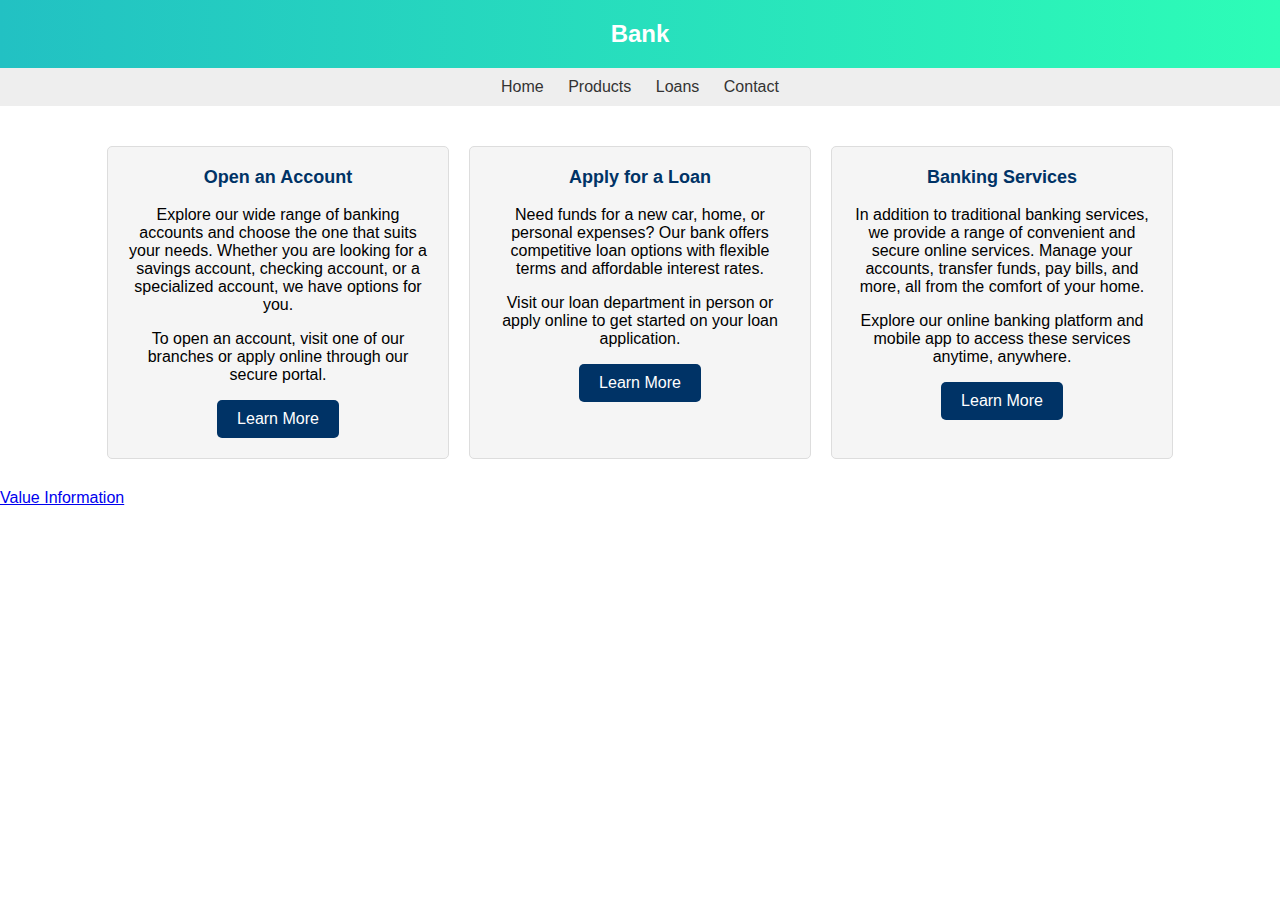
<file: Project1/index.html>
<html>
  <head>
    <title>MY BANK</title>
    <link rel="stylesheet" type="text/css" href="assets/css/styles.css" />
  </head>
  <body>
    <header class="visual"> 
      <h1>Bank</h1>
    </header>
    <nav>
    <ul>
      <li><a href="home.html">Home</a></li>
      <li><a href="products.html">Products</a></li>
      <li><a href="loans.html">Loans</a></li>
      <li><a href="contact.html">Contact</a></li>
    </ul>
  </nav>
  <section class="features">
      <div class="feature">
        <h3>Open an Account</h3>
        <p>Explore our wide range of banking accounts and choose the one that suits your needs. Whether you are looking for a savings account, checking account, or a specialized account, we have options for you.</p>
        <p>To open an account, visit one of our branches or apply online through our secure portal.</p>
        <a href="#" class="button">Learn More</a>
      </div>

      <div class="feature">
        <h3>Apply for a Loan</h3>
        <p>Need funds for a new car, home, or personal expenses? Our bank offers competitive loan options with flexible terms and affordable interest rates.</p>
        <p>Visit our loan department in person or apply online to get started on your loan application.</p>
        <a href="#" class="button">Learn More</a>
      </div>

      <div class="feature">
        <h3>Banking Services</h3>
        <p>In addition to traditional banking services, we provide a range of convenient and secure online services. Manage your accounts, transfer funds, pay bills, and more, all from the comfort of your home.</p>
        <p>Explore our online banking platform and mobile app to access these services anytime, anywhere.</p>
        <a href="#" class="button">Learn More</a>
      </div>
    </section>
    <a id="link" href="#">Value Information</a>
    <div id="main"> 
       <section>
      <h2>Value Information</h2>

      <table>
        <thead>
          <tr>
            <th>Account Type</th>
            <th>Interest Rate</th>
            <th>Minimum Balance</th>
          </tr>
        </thead>
        <tbody>
          <tr>
            <td>Savings Account</td>
            <td>1.50%</td>
            <td>$500</td>
          </tr>
          <tr>
            <td>Checking Account</td>
            <td>0.50%</td>
            <td>$100</td>
          </tr>
          <tr>
            <td>Fixed Deposit</td>
            <td>2.00%</td>
            <td>$1,000</td>
          </tr>
        </tbody>
      </table>

      <table>
        <thead>
          <tr>
            <th>Loan Type</th>
            <th>Interest Rate</th>
            <th>Loan Amount</th>
          </tr>
        </thead>
        <tbody>
          <tr>
            <td>Home Loan</td>
            <td>3.50%</td>
            <td>$200,000</td>
          </tr>
          <tr>
            <td>Auto Loan</td>
            <td>2.75%</td>
            <td>$30,000</td>
          </tr>
          <tr>
            <td>Personal Loan</td>
            <td>4.25%</td>
            <td>$10,000</td>
          </tr>
        </tbody>
      </table>
    </section>

    <section>
    </div>

    <script type="text/javascript" src="assets/js/jquery-3.7.0.min.js"></script>
    <script type="text/javascript" src="assets/js/scripts.js"></script>
  </body>
</html>
</file>
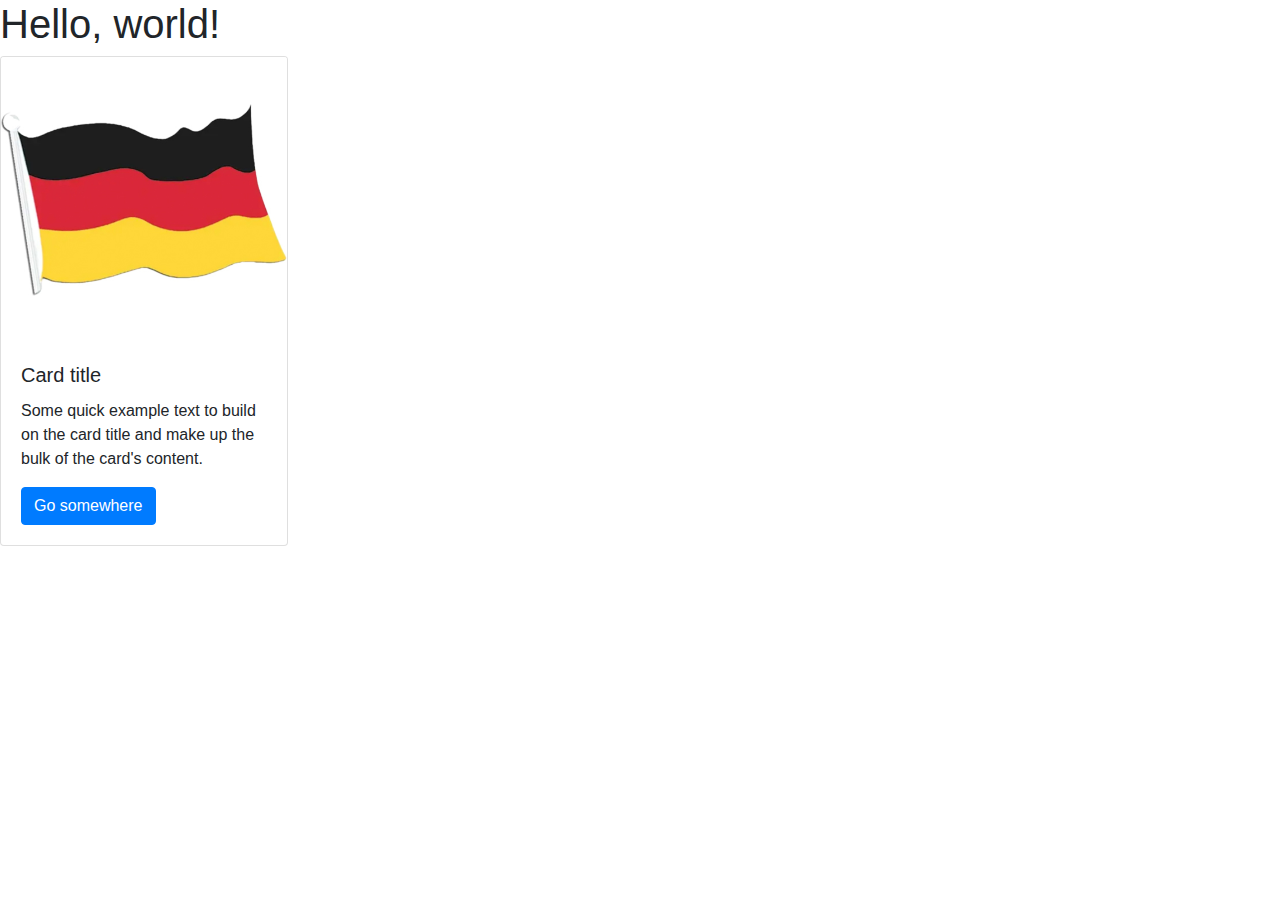
<file: Project1/bootstrap.html>
<!doctype html>
<html lang="en">
  <head>
    <!-- Required meta tags -->
    <meta charset="utf-8">
    <meta name="viewport" content="width=device-width, initial-scale=1, shrink-to-fit=no">

    <!-- Bootstrap CSS -->
    <link rel="stylesheet" href="https://cdn.jsdelivr.net/npm/bootstrap@4.0.0/dist/css/bootstrap.min.css" integrity="sha384-Gn5384xqQ1aoWXA+058RXPxPg6fy4IWvTNh0E263XmFcJlSAwiGgFAW/dAiS6JXm" crossorigin="anonymous">

    <title>Hello, world!</title>
  </head>
  <body>
    <h1>Hello, world!</h1>
    <div class="card" style="width: 18rem;">
  <img class="card-img-top" src="assets/images/Oktoberfest_German_Flag_Cutout__08006.jpg" alt="Card image cap">
  <div class="card-body">
    <h5 class="card-title">Card title</h5>
    <p class="card-text">Some quick example text to build on the card title and make up the bulk of the card's content.</p>
    <a href="#" class="btn btn-primary">Go somewhere</a>
  </div>
</div>
    <!-- Optional JavaScript -->
    <!-- jQuery first, then Popper.js, then Bootstrap JS -->
    <script src="https://code.jquery.com/jquery-3.2.1.slim.min.js" integrity="sha384-KJ3o2DKtIkvYIK3UENzmM7KCkRr/rE9/Qpg6aAZGJwFDMVNA/GpGFF93hXpG5KkN" crossorigin="anonymous"></script>
    <script src="https://cdn.jsdelivr.net/npm/popper.js@1.12.9/dist/umd/popper.min.js" integrity="sha384-ApNbgh9B+Y1QKtv3Rn7W3mgPxhU9K/ScQsAP7hUibX39j7fakFPskvXusvfa0b4Q" crossorigin="anonymous"></script>
    <script src="https://cdn.jsdelivr.net/npm/bootstrap@4.0.0/dist/js/bootstrap.min.js" integrity="sha384-JZR6Spejh4U02d8jOt6vLEHfe/JQGiRRSQQxSfFWpi1MquVdAyjUar5+76PVCmYl" crossorigin="anonymous"></script>

  </body>
</html>
</file>
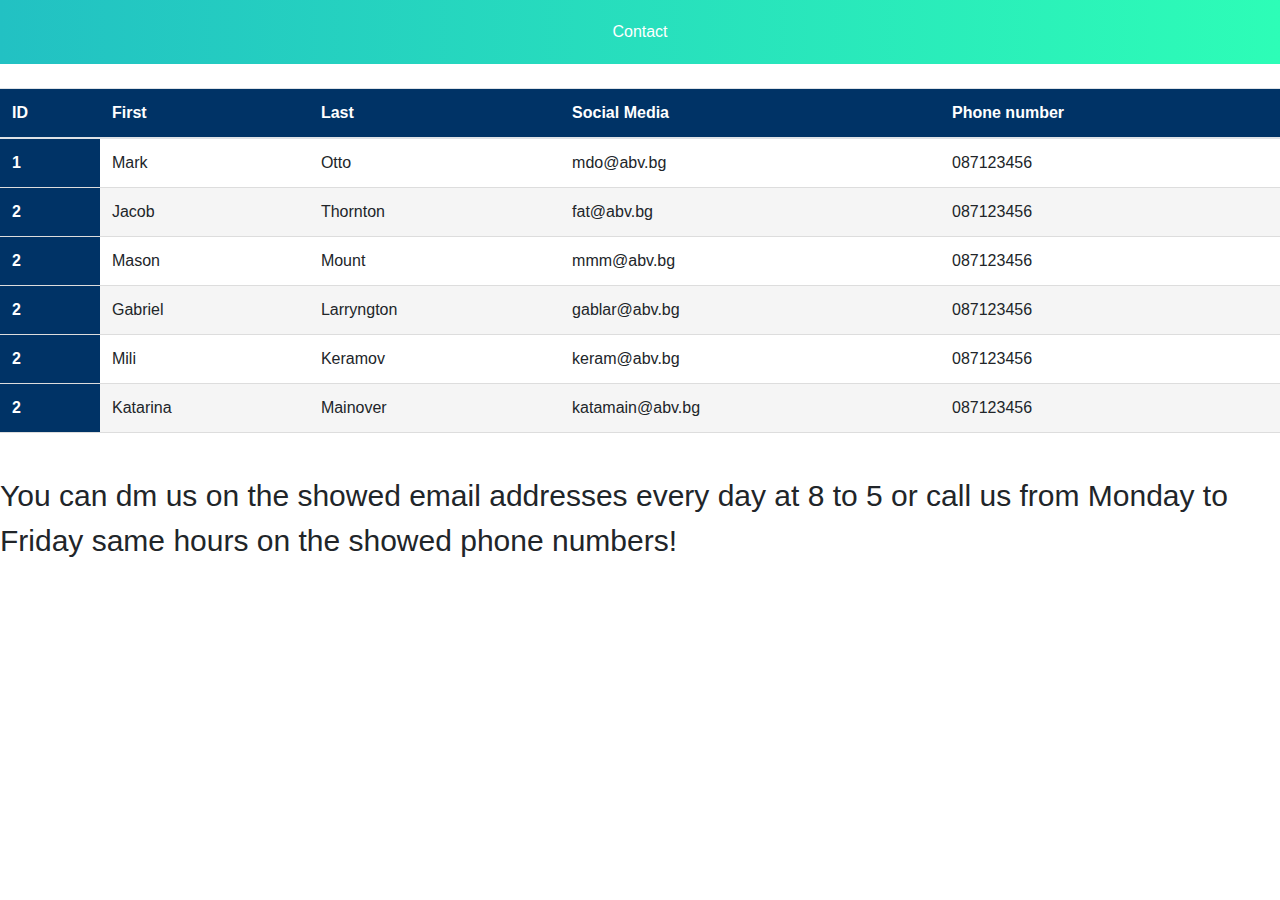
<file: Project1/contact.html>
<!doctype html>
<html>
<head>
<title>Contact</title>
    <link rel="stylesheet" href="https://cdn.jsdelivr.net/npm/bootstrap@4.0.0/dist/css/bootstrap.min.css" integrity="sha384-Gn5384xqQ1aoWXA+058RXPxPg6fy4IWvTNh0E263XmFcJlSAwiGgFAW/dAiS6JXm" crossorigin="anonymous">
    <link rel="stylesheet" type="text/css" href="assets/css/styles.css" />
</head>
<body>
	<header class="visual">
		Contact
	</header>
	<br />
	<table class="table">
  <thead>
    <tr>
      <th scope="col">ID</th>
      <th scope="col">First</th>
      <th scope="col">Last</th>
      <th scope="col">Social Media</th>
      <th scope="col">Phone number</th>
    </tr>
  </thead>
  <tbody class="table-group-divider">
    <tr>
      <th scope="row">1</th>
      <td>Mark</td>
      <td>Otto</td>
      <td>mdo@abv.bg</td>
      <td>087123456</td>
    </tr>
    <tr>
      <th scope="row">2</th>
      <td>Jacob</td>
      <td>Thornton</td>
      <td>fat@abv.bg</td>
      <td>087123456</td>
    </tr>
    <tr>
    	 <th scope="row">2</th>
      <td>Mason</td>
      <td>Mount</td>
      <td>mmm@abv.bg</td>
      <td>087123456</td>
    </tr>
    <tr>
       <th scope="row">2</th>
      <td>Gabriel</td>
      <td>Larryngton</td>
      <td>gablar@abv.bg</td>
      <td>087123456</td>
    </tr>
    <tr>
       <th scope="row">2</th>
      <td>Mili</td>
      <td>Keramov</td>
      <td>keram@abv.bg</td>
      <td>087123456</td>
    </tr>
    <tr>
       <th scope="row">2</th>
      <td>Katarina</td>
      <td>Mainover</td>
      <td>katamain@abv.bg</td>
      <td>087123456</td>
    </tr>
  </tbody>
</table>
<br />
<p style="font-size: 30px;">
	You can dm us on the showed email addresses every day at 8 to 5 or call us from Monday to Friday same hours on the showed phone numbers!
</p>
<script src="https://code.jquery.com/jquery-3.2.1.slim.min.js" integrity="sha384-KJ3o2DKtIkvYIK3UENzmM7KCkRr/rE9/Qpg6aAZGJwFDMVNA/GpGFF93hXpG5KkN" crossorigin="anonymous"></script>
<script src="https://cdn.jsdelivr.net/npm/popper.js@1.12.9/dist/umd/popper.min.js" integrity="sha384-ApNbgh9B+Y1QKtv3Rn7W3mgPxhU9K/ScQsAP7hUibX39j7fakFPskvXusvfa0b4Q" crossorigin="anonymous"></script>
<script src="https://cdn.jsdelivr.net/npm/bootstrap@4.0.0/dist/js/bootstrap.min.js" integrity="sha384-JZR6Spejh4U02d8jOt6vLEHfe/JQGiRRSQQxSfFWpi1MquVdAyjUar5+76PVCmYl" crossorigin="anonymous"></script>
</body>
</html>
</file>
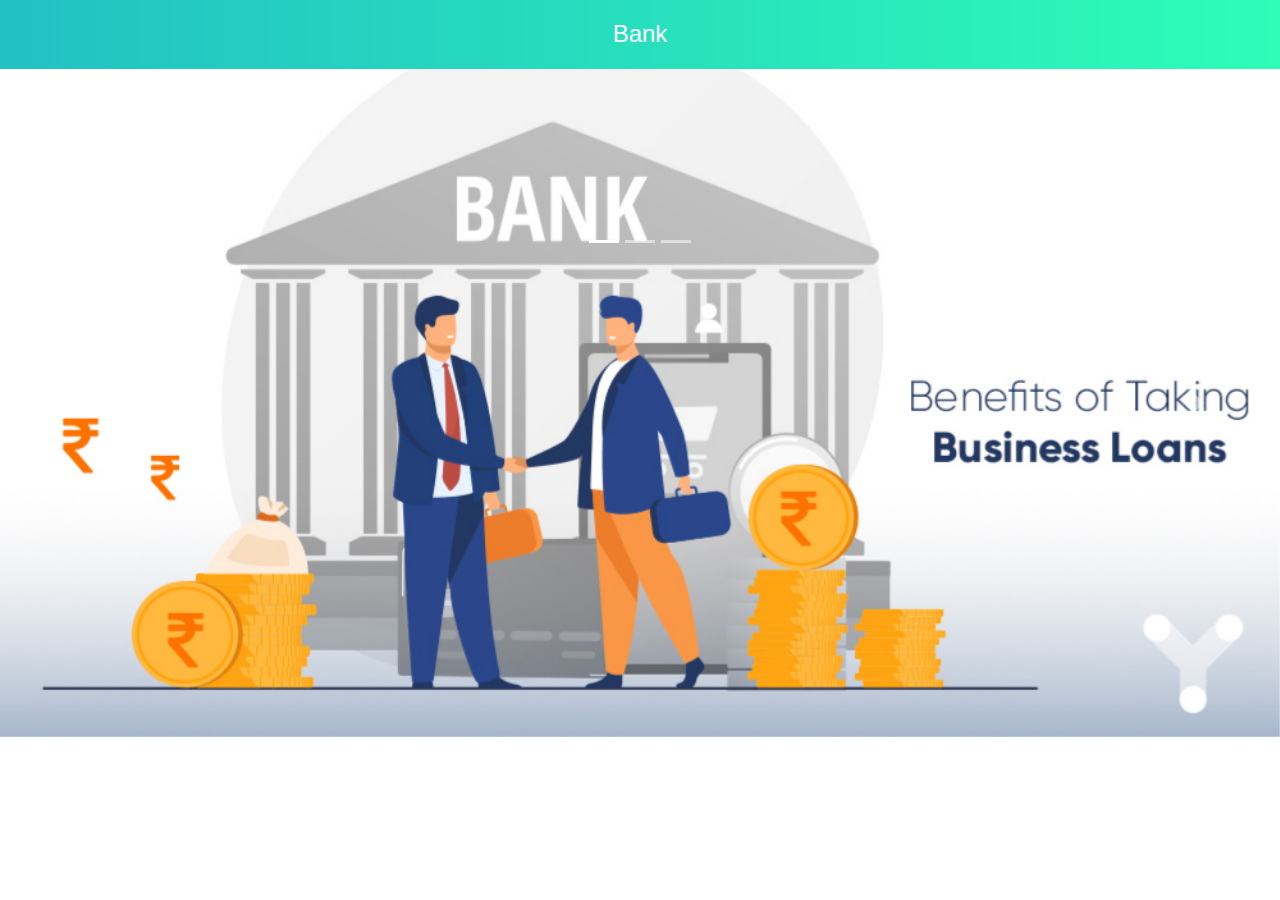
<file: Project1/home.html>
<html>
  <head>
    <title>MY BANK</title>
    <link rel="stylesheet" href="https://cdn.jsdelivr.net/npm/bootstrap@4.0.0/dist/css/bootstrap.min.css" integrity="sha384-Gn5384xqQ1aoWXA+058RXPxPg6fy4IWvTNh0E263XmFcJlSAwiGgFAW/dAiS6JXm" crossorigin="anonymous">
    <link rel="stylesheet" type="text/css" href="assets/css/styles.css" />
  </head>
  <body>
    <header class="visual"> 
      <h1>Bank</h1>
    </header>
  <div id="carouselExampleIndicators" class="carousel slide" data-ride="carousel" style="height: 200px;">
  <ol class="carousel-indicators">
    <li data-target="#carouselExampleIndicators" data-slide-to="0" class="active"></li>
    <li data-target="#carouselExampleIndicators" data-slide-to="1"></li>
    <li data-target="#carouselExampleIndicators" data-slide-to="2"></li>
  </ol>
  <div class="content">
  	<div class="row">
  		<div class="col-lg-12">
  <div class="carousel-inner">
    <div class="carousel-item active">
      <img class="d-block w-100" src="assets/images/Benefits-of-Taking-Business-Loans.jpg" style="width: 200px" alt="First slide">
    </div>
    <div class="carousel-item">
      <img class="d-block w-100" src="assets/images/Types-of-consumer-credit-1.jpg" alt="Second slide" style="width: 100px">
    </div>
    <div class="carousel-item">
      <img class="d-block w-100" src="assets/images/Types-of-consumer-credit-1.jpg" alt="Third slide" style="width: 100px">
    </div>
  </div>
  <a class="carousel-control-prev" href="#carouselExampleIndicators" role="button" data-slide="prev">
    <span class="carousel-control-prev-icon" aria-hidden="true"></span>
    <span class="sr-only">Previous</span>
  </a>
  <a class="carousel-control-next" href="#carouselExampleIndicators" role="button" data-slide="next">
    <span class="carousel-control-next-icon" aria-hidden="true"></span>
    <span class="sr-only">Next</span>
  </a>
</div>
	</div>
<script src="https://code.jquery.com/jquery-3.2.1.slim.min.js" integrity="sha384-KJ3o2DKtIkvYIK3UENzmM7KCkRr/rE9/Qpg6aAZGJwFDMVNA/GpGFF93hXpG5KkN" crossorigin="anonymous"></script>
<script src="https://cdn.jsdelivr.net/npm/popper.js@1.12.9/dist/umd/popper.min.js" integrity="sha384-ApNbgh9B+Y1QKtv3Rn7W3mgPxhU9K/ScQsAP7hUibX39j7fakFPskvXusvfa0b4Q" crossorigin="anonymous"></script>
<script src="https://cdn.jsdelivr.net/npm/bootstrap@4.0.0/dist/js/bootstrap.min.js" integrity="sha384-JZR6Spejh4U02d8jOt6vLEHfe/JQGiRRSQQxSfFWpi1MquVdAyjUar5+76PVCmYl" crossorigin="anonymous"></script>
  </body>
</html>
</file>
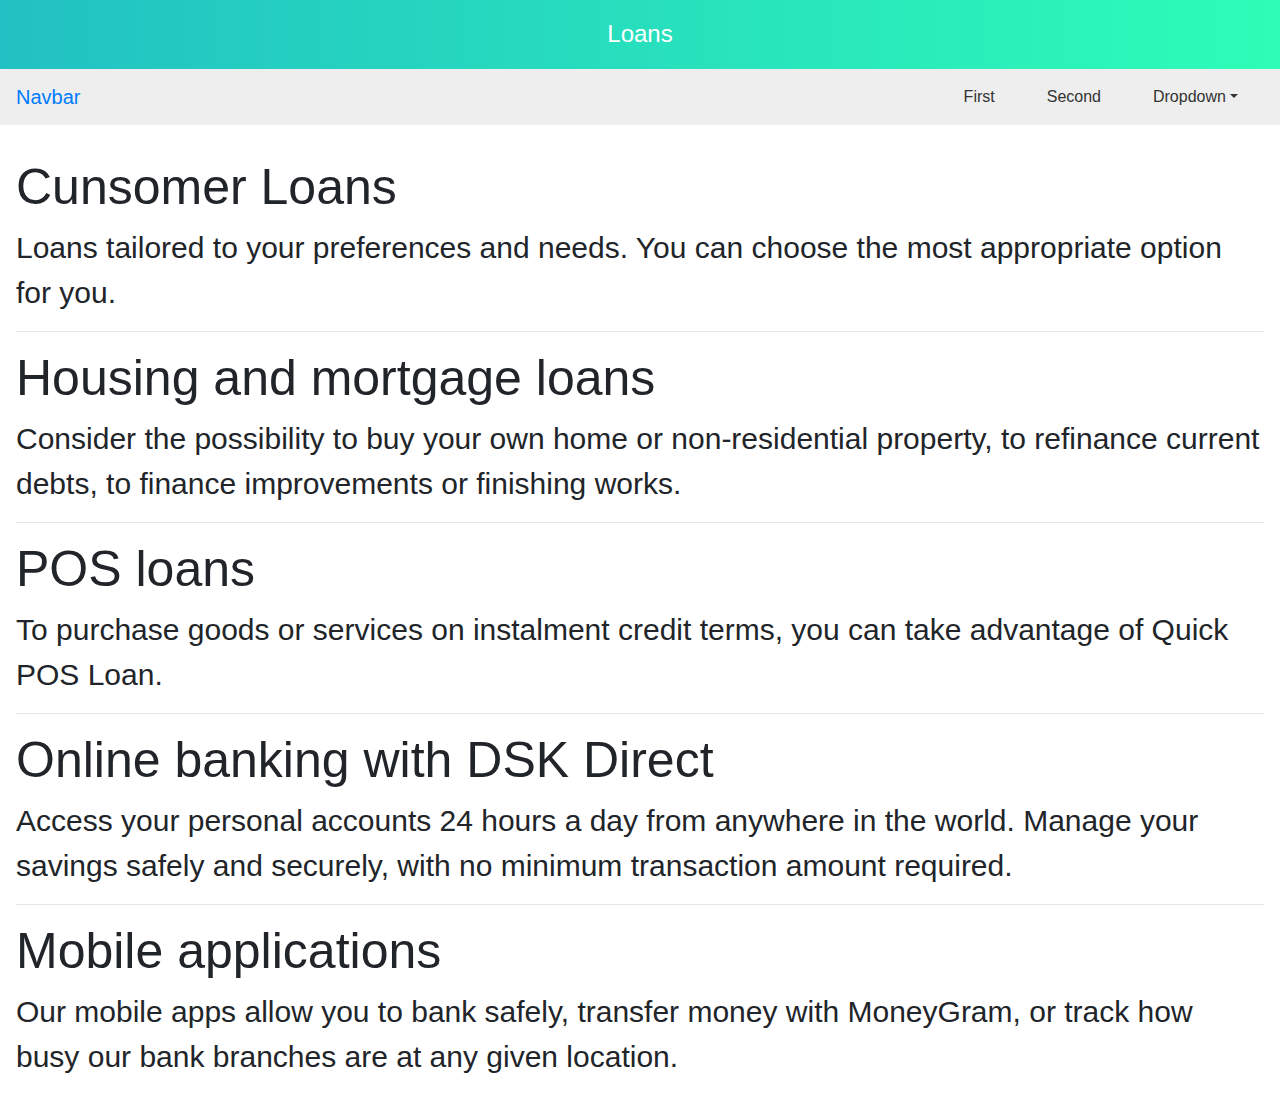
<file: Project1/loans.html>
<!doctype html>
<html>
<head>
<title>Loans</title>
    <link rel="stylesheet" href="https://cdn.jsdelivr.net/npm/bootstrap@4.0.0/dist/css/bootstrap.min.css" integrity="sha384-Gn5384xqQ1aoWXA+058RXPxPg6fy4IWvTNh0E263XmFcJlSAwiGgFAW/dAiS6JXm" crossorigin="anonymous">
    <link rel="stylesheet" type="text/css" href="assets/css/styles.css" />
</head>
<body>
	<header class="visual">
		<h1>
			Loans
		</h1>
	</header>
<nav id="navbar-example2" class="navbar bg-body-tertiary px-3 mb-3">
  <a class="navbar-brand" href="#">Navbar</a>
  <ul class="nav nav-pills">
    <li class="nav-item">
      <a class="nav-link" href="#scrollspyHeading1">First</a>
    </li>
    <li class="nav-item">
      <a class="nav-link" href="#scrollspyHeading2">Second</a>
    </li>
    <li class="nav-item dropdown">
      <a class="nav-link dropdown-toggle" data-bs-toggle="dropdown" href="#" role="button" aria-expanded="false">Dropdown</a>
      <ul class="dropdown-menu">
        <li><a class="dropdown-item" href="#scrollspyHeading3">Third</a></li>
        <li><a class="dropdown-item" href="#scrollspyHeading4">Fourth</a></li>
        <li><hr class="dropdown-divider"></li>
        <li><a class="dropdown-item" href="#scrollspyHeading5">Fifth</a></li>
      </ul>
    </li>
  </ul>
</nav>
<div data-bs-spy="scroll" data-bs-target="#navbar-example2" data-bs-root-margin="0px 0px -40%" data-bs-smooth-scroll="true" class="scrollspy-example bg-body-tertiary p-3 rounded-2" tabindex="0">
  <h4 id="scrollspyHeading1" style="font-size: 50px;">Cunsomer Loans</h4>
  <p style="font-size: 30px;">Loans tailored to your preferences and needs. You can choose the most appropriate option for you.</p>
  <hr />
  <h4 id="scrollspyHeading2" style="font-size: 50px;">Housing and mortgage loans</h4>
  <p style="font-size: 30px;">Consider the possibility to buy your own home or non-residential property, to refinance current debts, to finance improvements or finishing works.</p>
  <hr />
  <h4 id="scrollspyHeading3" style="font-size: 50px;">POS loans</h4>
  <p style="font-size: 30px;">To purchase goods or services on instalment credit terms, you can take advantage of Quick POS Loan.</p>
  <hr />
  <h4 id="scrollspyHeading4" style="font-size: 50px;">Online banking with DSK Direct</h4>
  <p style="font-size: 30px;">Access your personal accounts 24 hours a day from anywhere in the world. Manage your savings safely and securely, with no minimum transaction amount required.</p>
  <hr />
  <h4 id="scrollspyHeading5" style="font-size: 50px;">Mobile applications</h4>
  <p style="font-size: 30px;">Our mobile apps allow you to bank safely, transfer money with MoneyGram, or track how busy our bank branches are at any given location.</p>
</div>
<script src="https://code.jquery.com/jquery-3.2.1.slim.min.js" integrity="sha384-KJ3o2DKtIkvYIK3UENzmM7KCkRr/rE9/Qpg6aAZGJwFDMVNA/GpGFF93hXpG5KkN" crossorigin="anonymous"></script>
<script src="https://cdn.jsdelivr.net/npm/popper.js@1.12.9/dist/umd/popper.min.js" integrity="sha384-ApNbgh9B+Y1QKtv3Rn7W3mgPxhU9K/ScQsAP7hUibX39j7fakFPskvXusvfa0b4Q" crossorigin="anonymous"></script>
<script src="https://cdn.jsdelivr.net/npm/bootstrap@4.0.0/dist/js/bootstrap.min.js" integrity="sha384-JZR6Spejh4U02d8jOt6vLEHfe/JQGiRRSQQxSfFWpi1MquVdAyjUar5+76PVCmYl" crossorigin="anonymous"></script>
</body>
</html>
</file>
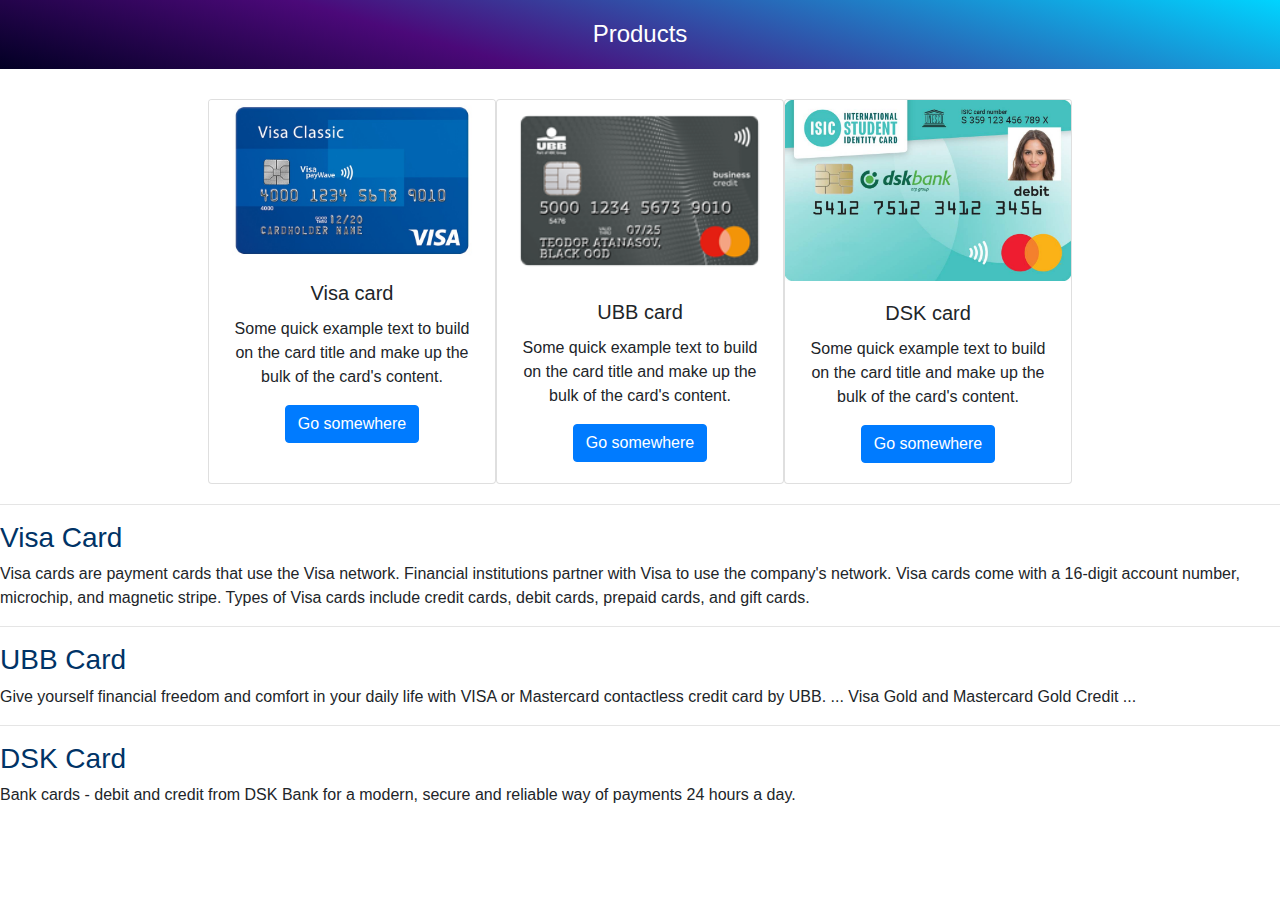
<file: Project1/products.html>
<!DOCTYPE html>
<html lang="en">
  <head>
    <title>Products</title>
    <link rel="stylesheet" href="https://cdn.jsdelivr.net/npm/bootstrap@4.0.0/dist/css/bootstrap.min.css" integrity="sha384-Gn5384xqQ1aoWXA+058RXPxPg6fy4IWvTNh0E263XmFcJlSAwiGgFAW/dAiS6JXm" crossorigin="anonymous">
    <link rel="stylesheet" type="text/css" href="assets/css/styles.css" />
  </head>
  <body>
    <header class="visual2">
        <h1 align="center">Products</h1>  
    </header>
      <section class="features">
    <div class="card" class="feature" style="width: 18rem;">
  <img src="assets/images/classic.jpg" class="card-img-top" alt="Visa Card">
  <div class="card-body">
    <h5 class="card-title">Visa card</h5>
    <p class="card-text">Some quick example text to build on the card title and make up the bulk of the card's content.</p>
    <a href="#" class="btn btn-primary">Go somewhere</a>
  </div>
</div>
<div class="card" class="feature" style="width: 18rem;">
  <img src="assets/images/kreditna-karta-mastercard-business-228.png" class="card-img-top" alt="UBB Card">
  <div class="card-body">
    <h5 class="card-title">UBB card</h5>
    <p class="card-text">Some quick example text to build on the card title and make up the bulk of the card's content.</p>
    <a href="#" class="btn btn-primary">Go somewhere</a>
  </div>
</div>
<div class="card" class="feature" style="width: 18rem;">
  <img src="assets/images/карта-dsk-isic.jpg" class="card-img-top" alt="DSK Card">
  <div class="card-body">
    <h5 class="card-title">DSK card</h5>
    <p class="card-text">Some quick example text to build on the card title and make up the bulk of the card's content.</p>
    <a href="#" class="btn btn-primary">Go somewhere</a>
  </div>
</div>
</section>
<hr/>
<h3 align="left">
  Visa Card
</h3>
<p>
  Visa cards are payment cards that use the Visa network. Financial institutions partner with Visa to use the company's network. Visa cards come with a 16-digit account number, microchip, and magnetic stripe. Types of Visa cards include credit cards, debit cards, prepaid cards, and gift cards.
  </p>
  <hr/>
  <h3 align="letf">
  UBB Card
</h3>
  <p>
  Give yourself financial freedom and comfort in your daily life with VISA or Mastercard contactless credit card by UBB. ... Visa Gold and Mastercard Gold Credit ...
  </p>
  <hr/>
  <h3 align="left">
  DSK Card
</h3>
  <p>
  Bank cards - debit and credit from DSK Bank for a modern, secure and reliable way of payments 24 hours a day.
  </p>
    <script src="https://code.jquery.com/jquery-3.2.1.slim.min.js" integrity="sha384-KJ3o2DKtIkvYIK3UENzmM7KCkRr/rE9/Qpg6aAZGJwFDMVNA/GpGFF93hXpG5KkN" crossorigin="anonymous"></script>
    <script src="https://cdn.jsdelivr.net/npm/popper.js@1.12.9/dist/umd/popper.min.js" integrity="sha384-ApNbgh9B+Y1QKtv3Rn7W3mgPxhU9K/ScQsAP7hUibX39j7fakFPskvXusvfa0b4Q" crossorigin="anonymous"></script>
    <script src="https://cdn.jsdelivr.net/npm/bootstrap@4.0.0/dist/js/bootstrap.min.js" integrity="sha384-JZR6Spejh4U02d8jOt6vLEHfe/JQGiRRSQQxSfFWpi1MquVdAyjUar5+76PVCmYl" crossorigin="anonymous"></script>
  </body>
</html>
</file>
<file: Project1/assets/css/styles.css>
#main {
	min-height: 200px;
	background: #ddd;
	display: none;
}
table {
      width: 100%;
      border-collapse: collapse;
      margin-bottom: 20px;
    }

    table th, table td {
      padding: 10px;
      text-align: left;
      border-bottom: 1px solid #dddddd;
    }

    table th {
      background-color: #003366;
      color: #ffffff;
    }

    table tr:nth-child(even) {
      background-color: #f5f5f5;
    }
	
	body {
      font-family: Arial, sans-serif;
      margin: 0;
      padding: 0;
    }

    header {
      background-color: #003366;
      color: #ffffff;
      padding: 20px;
      text-align: center;
    }

    h1 {
      margin: 0;
      font-size: 24px;
    }

    nav {
      background-color: #eeeeee;
      padding: 10px;
      text-align: center;
    }

    nav ul {
      list-style-type: none;
      margin: 0;
      padding: 0;
    }

    nav ul li {
      display: inline-block;
      margin: 0 10px;
    }

    nav ul li a {
      color: #333333;
      text-decoration: none;
    }

    main {
      margin: 20px;
    }

    footer {
      background-color: #003366;
      color: #ffffff;
      padding: 20px;
      text-align: center;
    }

    section {
      margin-bottom: 20px;
      text-align: center;
    }

    h2, h3 {
      color: #003366;
    }

    .button {
      background-color: #003366;
      color: #ffffff;
      padding: 10px 20px;
      border: none;
      border-radius: 5px;
      text-decoration: none;
      display: inline-block;
    }

    form input,
    form textarea {
      width: 100%;
      padding: 10px;
      margin-bottom: 10px;
      border: 1px solid #dddddd;
      border-radius: 5px;
      box-sizing: border-box;
    }

    form button {
      background-color: #003366;
      color: #ffffff;
      padding: 10px 20px;
      border: none;
      border-radius: 5px;
      cursor: pointer;
    }
     .features {
      display: flex;
      flex-wrap: wrap;
      justify-content: center;
      margin-top: 30px;
    }

    .feature {
      flex: 0 0 300px;
      background-color: #f5f5f5;
      border: 1px solid #dddddd;
      border-radius: 5px;
      margin: 10px;
      padding: 20px;
      text-align: center;
    }

    .feature h3 {
      font-size: 18px;
      margin-top: 0;
    }
    .visual{
      background: rgb(34,193,195);
      background: linear-gradient(90deg, rgba(34,193,195,1) 0%, rgba(45,253,183,1) 100%);
    }
    .visual2{
      background: rgb(2,0,36);
      background: linear-gradient(16deg, rgba(2,0,36,1) 0%, rgba(75,9,121,1) 35%, rgba(0,212,255,1) 100%);
    }
    .textsize{
        font-size: 30;
    }
</file>
